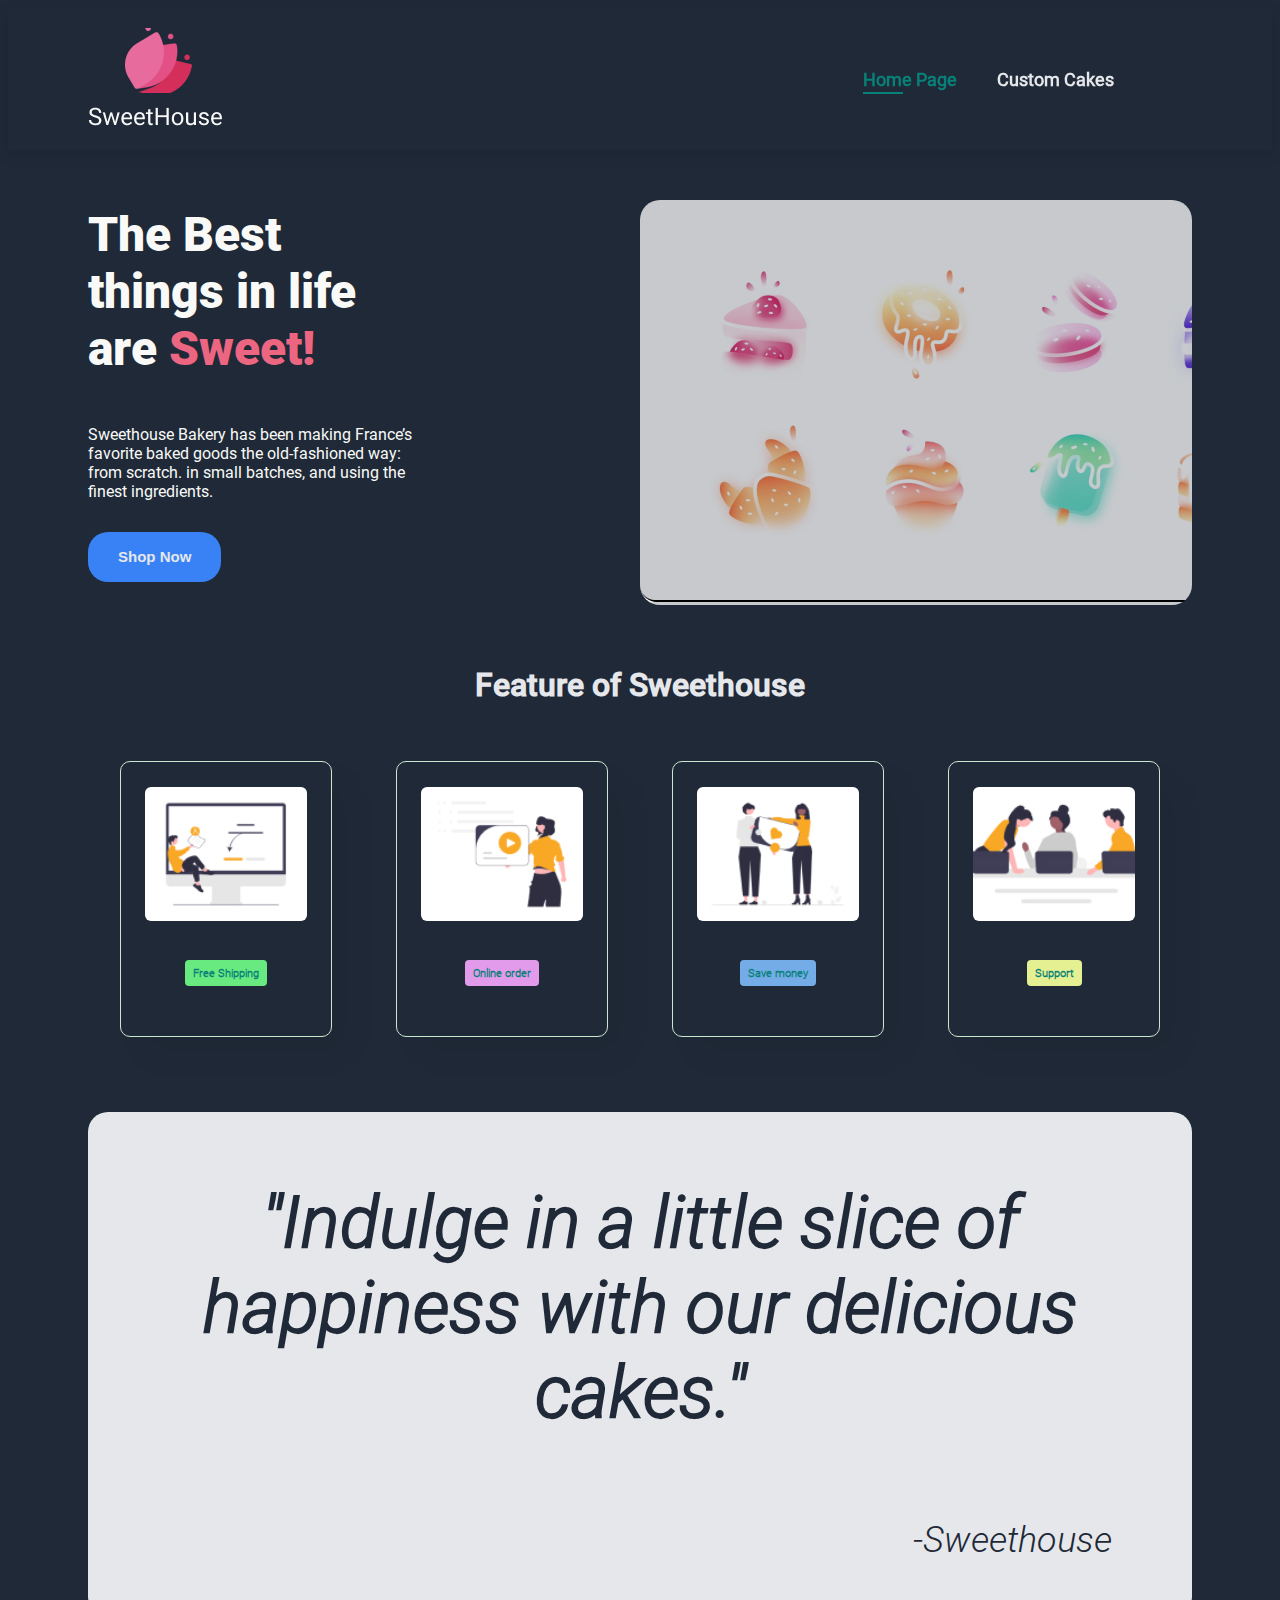
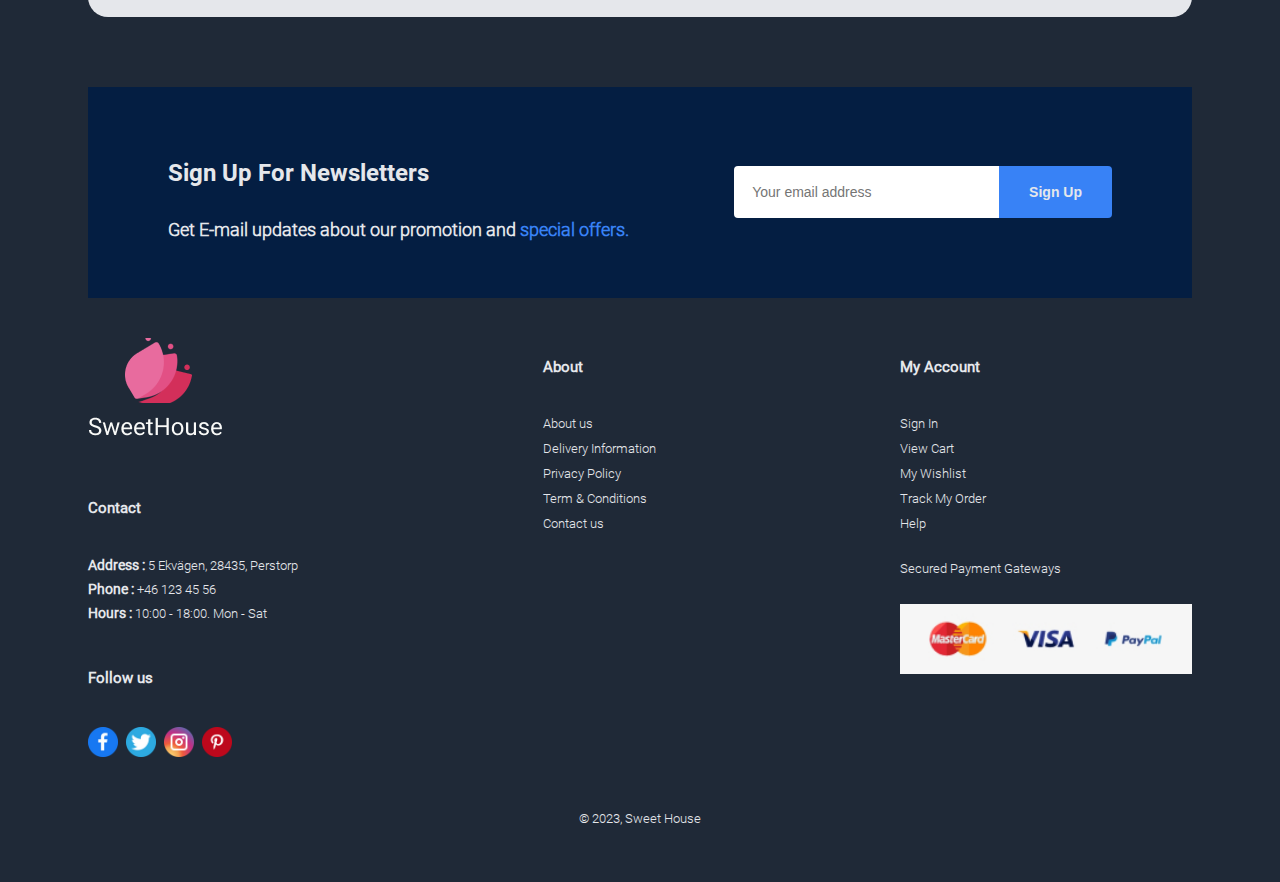
<file: index.html>
<!DOCTYPE html>
<html lang="en">
<head>
    <meta charset="UTF-8">
    <meta http-equiv="X-UA-Compatible" content="IE=edge">
    <meta name="viewport" content="width=device-width, initial-scale=1.0">
    <link rel="shortcut icon" href="./icons/logo.png" type="image/x-icon">
    <title>Cake Express</title>
    <link rel="stylesheet" href="https://pro.fontawesome.com/releases/v5.10.0/css/all.css"/>
    <link rel="stylesheet" href="./css/style.css">
</head>
<body>
    <header id="header">
        <a href="#"><img src="./images/logo.png" class="logo" alt="Company Logo"></a>
        <div>
            <ul id="navbar">
                <li><a class="active" href="./index.html">Home Page</a></li>
                <li><a href="./pages/customs.html">Custom Cakes</a></li>
                <li><a href="./pages/cart.html"><i class="far fa-shopping-cart"></i></a></li>
            </ul>
        </div>
    </header>
    <main>
        <section id="hero">
            <div class="container">
                <h1>The Best things in life are <span>Sweet!</span></h1>
                <p>Sweethouse Bakery has been making France’s
                    favorite baked goods  the old-fashioned way: 
                    from scratch. in small batches, and using the 
                    finest ingredients.</p>
                <a href="./pages/customs.html"><button class="normal">Shop Now</button></a>
            </div>
            <div class="hero"></div>
        </section>
        <section id="feature" class="section-p1">
            <h1>Feature of Sweethouse</h1>
            <div class="feature-card">
                <div class="fe-box">
                    <img src="./images/freeshipping.jpg" alt="">
                    <h6>Free Shipping</h6>
                </div>
                <div class="fe-box">
                    <img src="./images/orderonline.jpg" alt="">
                    <h6>Online order</h6>
                </div>
                <div class="fe-box">
                    <img src="./images/savingmoney.jpg" alt="">
                    <h6>Save money</h6>
                </div>
                <div class="fe-box">
                    <img src="./images/support.jpg" alt="">
                    <h6>Support</h6>
                </div>
            </div>
        </section>
        <section id="quote">
            <h1>"Indulge in a little slice of happiness with our delicious cakes."</h1>
            <p class="quote-author">-Sweethouse</p>
        </section>
        <section id="newsletter" class="section-p1 section-p2">
            <div class="newstext">
                <h4>Sign Up For Newsletters</h4>
                <p>Get E-mail updates about our promotion and <span>special offers.</span></p>
            </div>
            <div class="form">
                <input type="text" placeholder="Your email address">
                <a href="#"><button class="normal">Sign Up</button></a>
            </div>
        </section>
    </main>
    <footer class="section-p1">
        <div class="col">
            <a href="#"><img class="logo" src="./images/logo.png" alt="Sweethouse logo"></a>
            <h4>Contact</h4>
            <p><strong>Address :</strong> 5 Ekvägen, 28435, Perstorp</p>
            <p><strong>Phone :</strong> +46 123 45 56</p>
            <p><strong>Hours :</strong> 10:00 - 18:00. Mon - Sat</p>
            <div class="follow">
                <h4>Follow us</h4>
                <div class="icon">
                    <a href="#"><img src="./icons/facebook.png" alt="facebook icon"></a>
                    <a href="#"><img src="./icons/twitter-circle.png" alt="twitter icon"></a>
                    <a href="#"><img src="./icons/instagram.png" alt="instagram icon"></a>
                    <a href="#"><img src="./icons/pinterest.png" alt="pinterest icons"></a>
                </div>
            </div>
        </div>
        <div class="col">
            <h4>About</h4>
            <a href="#">About us</a>
            <a href="#">Delivery Information</a>
            <a href="#">Privacy Policy</a>
            <a href="#">Term & Conditions</a>
            <a href="#">Contact us</a>
        </div>
        <div class="row">
            <div class="col">
                <h4>My Account</h4>
                <a href="#">Sign In</a>
                <a href="#">View Cart</a>
                <a href="#">My Wishlist</a>
                <a href="#">Track My Order</a>
                <a href="#">Help</a>
            </div>
            <div class="col pay">
                <p>Secured Payment Gateways</p>
                <img src="./images/payment.jpg" alt="" width="300px" height="70px">
            </div>
        </div>
        <div class="copyright">
            <p>© 2023, Sweet House </p>
        </div>
    </footer>
</body>
</html>
</file>
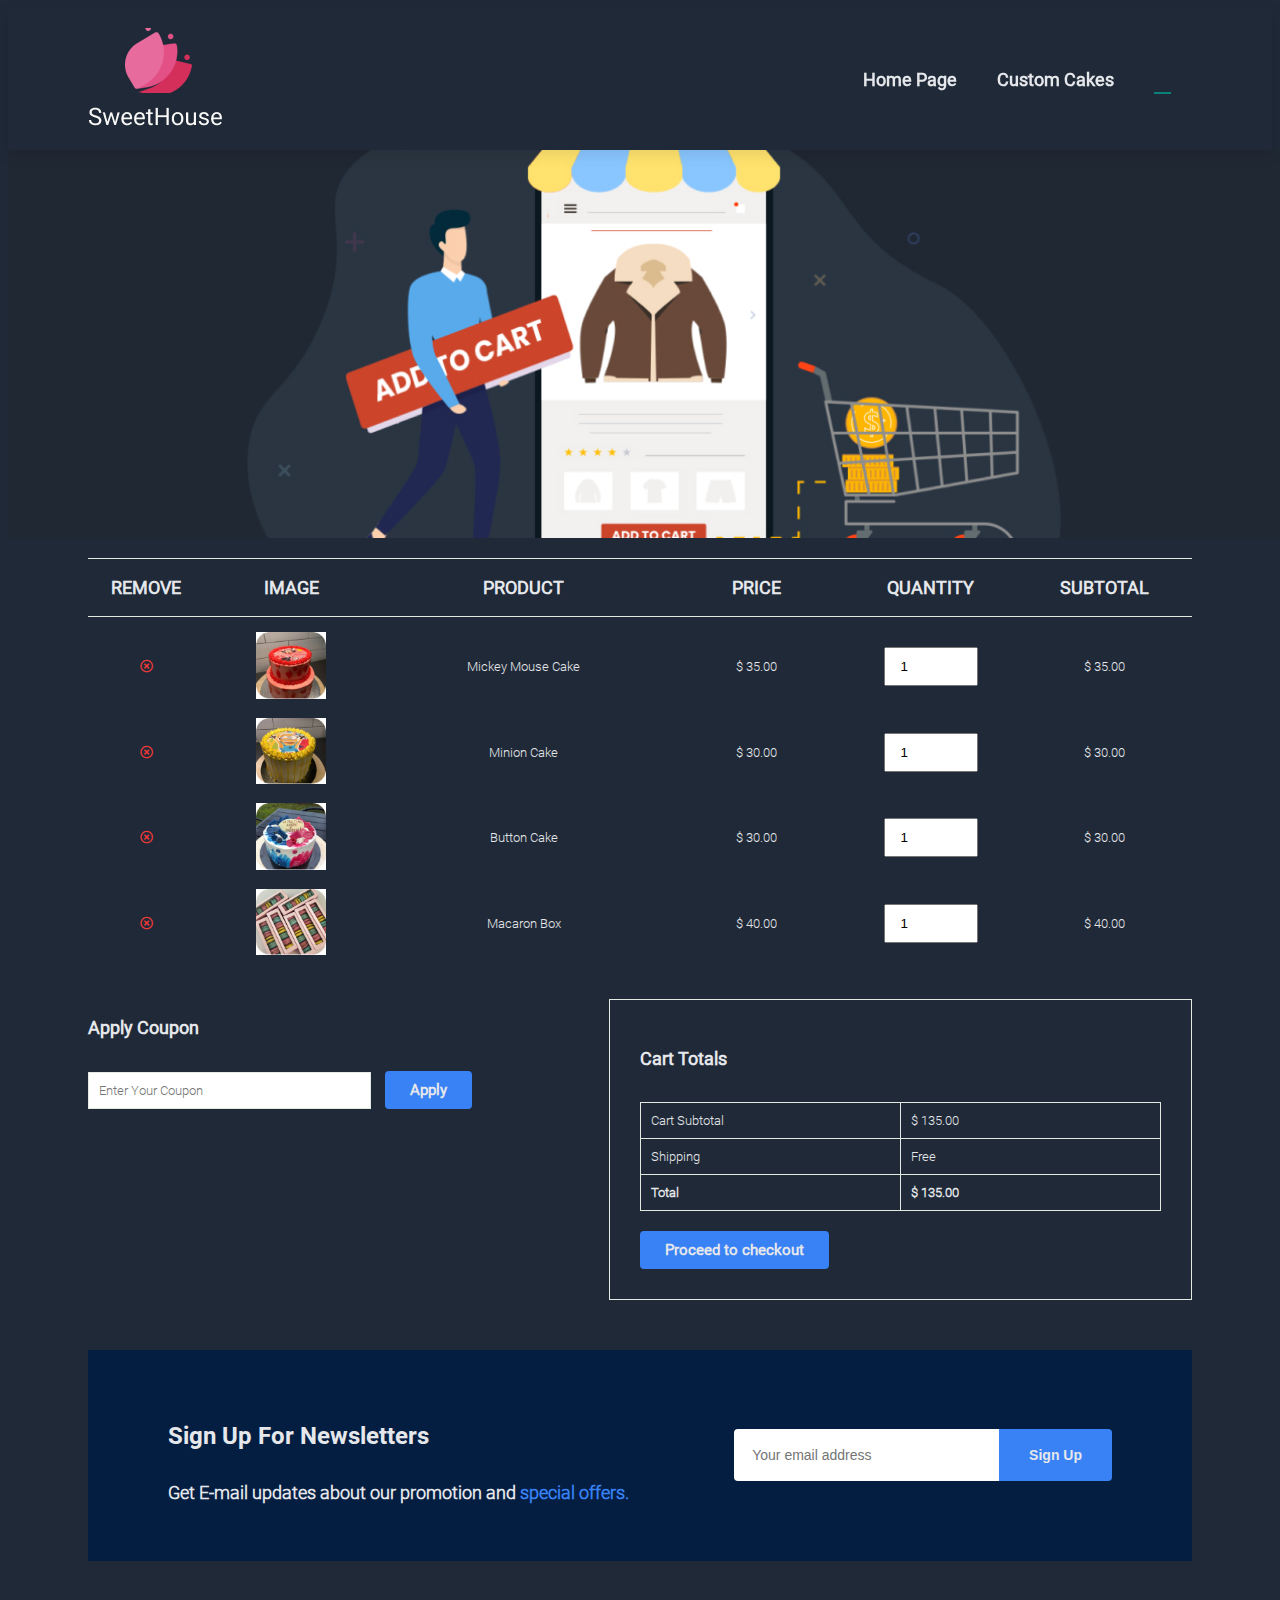
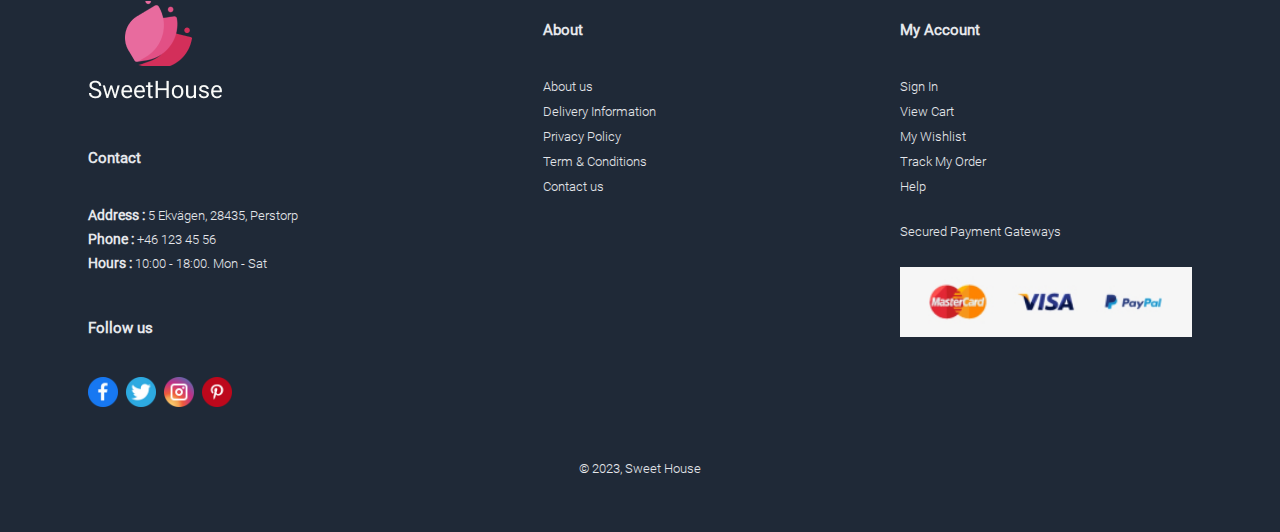
<file: pages/cart.html>
<!DOCTYPE html>
<html lang="en">
<head>
    <meta charset="UTF-8">
    <meta http-equiv="X-UA-Compatible" content="IE=edge">
    <meta name="viewport" content="width=device-width, initial-scale=1.0">
    <link rel="shortcut icon" href="../icons/logo.png" type="image/x-icon">
    <title>Add To Cart</title>
    <link rel="stylesheet" href="https://pro.fontawesome.com/releases/v5.10.0/css/all.css"/>
    <link rel="stylesheet" href="../css/style.css">
</head>
<body>
    <header id="header">
        <a href="#"><img src="../images/logo.png" class="logo" alt="Company Logo"></a>

        <div>
            <ul id="navbar">
                <li><a href="../index.html">Home Page</a></li>
                <li><a href="../pages/customs.html">Custom Cakes</a></li>
                <li><a class="active" href="cart.html"><i class="far fa-shopping-cart"></i></a></li>
            </ul>
        </div>
    </header>
    <main>
        <section class="cart-header">
        </section>
        <section id="cart" class="cart-p1">
            <table widthe = "100%">
                <thead>
                    <tr>
                        <td>Remove</td>
                        <td>Image</td>
                        <td>Product</td>
                        <td>Price</td>
                        <td>Quantity</td>
                        <td>Subtotal</td>
                    </tr>
                </thead>
                <tbody class="font">
                    <tr>
                        <td><a href="#"><i class="far fa-times-circle" style="color: #ef3a3a;"></i></a></td>
                        <td><img src="../images/MickeyC.jpg" alt="Mickey Birthday Cake"></td>
                        <td>Mickey Mouse Cake</td>
                        <td>$ 35.00</td>
                        <td><input type="number" value="1"></td>
                        <td>$ 35.00</td>
                    </tr>
                    <tr>
                        <td><a href="#"><i class="far fa-times-circle" style="color: #ef3a3a;"></i></a></td>
                        <td><img src="../images/minionC.jpg" alt="Minion Birthday Cake"></td>
                        <td>Minion Cake</td>
                        <td>$ 30.00</td>
                        <td><input type="number" value="1"></td>
                        <td>$ 30.00</td>
                    </tr>
                    <tr>
                        <td><a href="#"><i class="far fa-times-circle" style="color: #ef3a3a;"></i></a></td>
                        <td><img src="../images/buttonC.jpg" alt="Button Birthday Cake"></td>
                        <td>Button Cake</td>
                        <td>$ 30.00</td>
                        <td><input type="number" value="1"></td>
                        <td>$ 30.00</td>
                    </tr>
                    <tr>
                        <td><a href="#"><i class="far fa-times-circle" style="color: #ef3a3a;"></i></a></td>
                        <td><img src="../images/macaron-box.jpg" alt="Macaron one box"></td>
                        <td>Macaron Box</td>
                        <td>$ 40.00</td>
                        <td><input type="number" value="1"></td>
                        <td>$ 40.00</td>
                    </tr>
                </tbody>
            </table>
        </section>
        <section id="cart-add" class="cart-p1 col">
            <div id="coupon">
                <h3>Apply Coupon</h3>
                <div>
                    <input type="text" placeholder="Enter Your Coupon">
                    <button class="normal">Apply</button>
                </div>
            </div>
            <div id="subtotal">
                <h3>Cart Totals</h3>
                <table>
                    <tr>
                        <td>Cart Subtotal</td>
                        <td>$ 135.00</td>
                    </tr>
                    <tr>
                        <td>Shipping</td>
                        <td>Free</td>
                    </tr>
                    <tr>
                        <td><strong>Total</strong></td>
                        <td><strong>$ 135.00</strong></td>
                    </tr>
                </table>
                <button class="normal">Proceed to checkout</button>
            </div>
        </section> 
        <section id="newsletter" class="section-p1 section-p2">
            <div class="newstext">
                <h4>Sign Up For Newsletters</h4>
                <p>Get E-mail updates about our promotion and <span>special offers.</span></p>
            </div>
            <div class="form">
                <input type="text" placeholder="Your email address">
                <a href="#"><button class="normal">Sign Up</button></a>
            </div>
        </section>
    </main>
    <footer class="section-p1">
        <div class="col">
            <img class="logo" src="../images/logo.png" alt="Sweethouse logo">
            <h4>Contact</h4>
            <p><strong>Address :</strong> 5 Ekvägen, 28435, Perstorp</p>
            <p><strong>Phone :</strong> +46 123 45 56</p>
            <p><strong>Hours :</strong> 10:00 - 18:00. Mon - Sat</p>
            <div class="follow">
                <h4>Follow us</h4>
                <div class="icon">
                    <a href="#"><img src="../icons/facebook.png" alt="facebook icon"></a>
                    <a href="#"><img src="../icons/twitter-circle.png" alt="twitter icon"></a>
                    <a href="#"><img src="../icons/instagram.png" alt="instagram icon"></a>
                    <a href="#"><img src="../icons/pinterest.png" alt="pinterest icons"></a>
                </div>
            </div>
        </div>
        <div class="col">
            <h4>About</h4>
            <a href="#">About us</a>
            <a href="#">Delivery Information</a>
            <a href="#">Privacy Policy</a>
            <a href="#">Term & Conditions</a>
            <a href="#">Contact us</a>
        </div>
        <div class="row">
            <div class="col">
                <h4>My Account</h4>
                <a href="#">Sign In</a>
                <a href="#">View Cart</a>
                <a href="#">My Wishlist</a>
                <a href="#">Track My Order</a>
                <a href="#">Help</a>
            </div>
            <div class="col pay">
                <p>Secured Payment Gateways</p>
                <img src="../images/payment.jpg" alt="" width="300px" height="70px">
            </div>
        </div>
        <div class="copyright">
            <p>© 2023, Sweet House </p>
        </div>
    </footer>
</body>
</html>
</file>
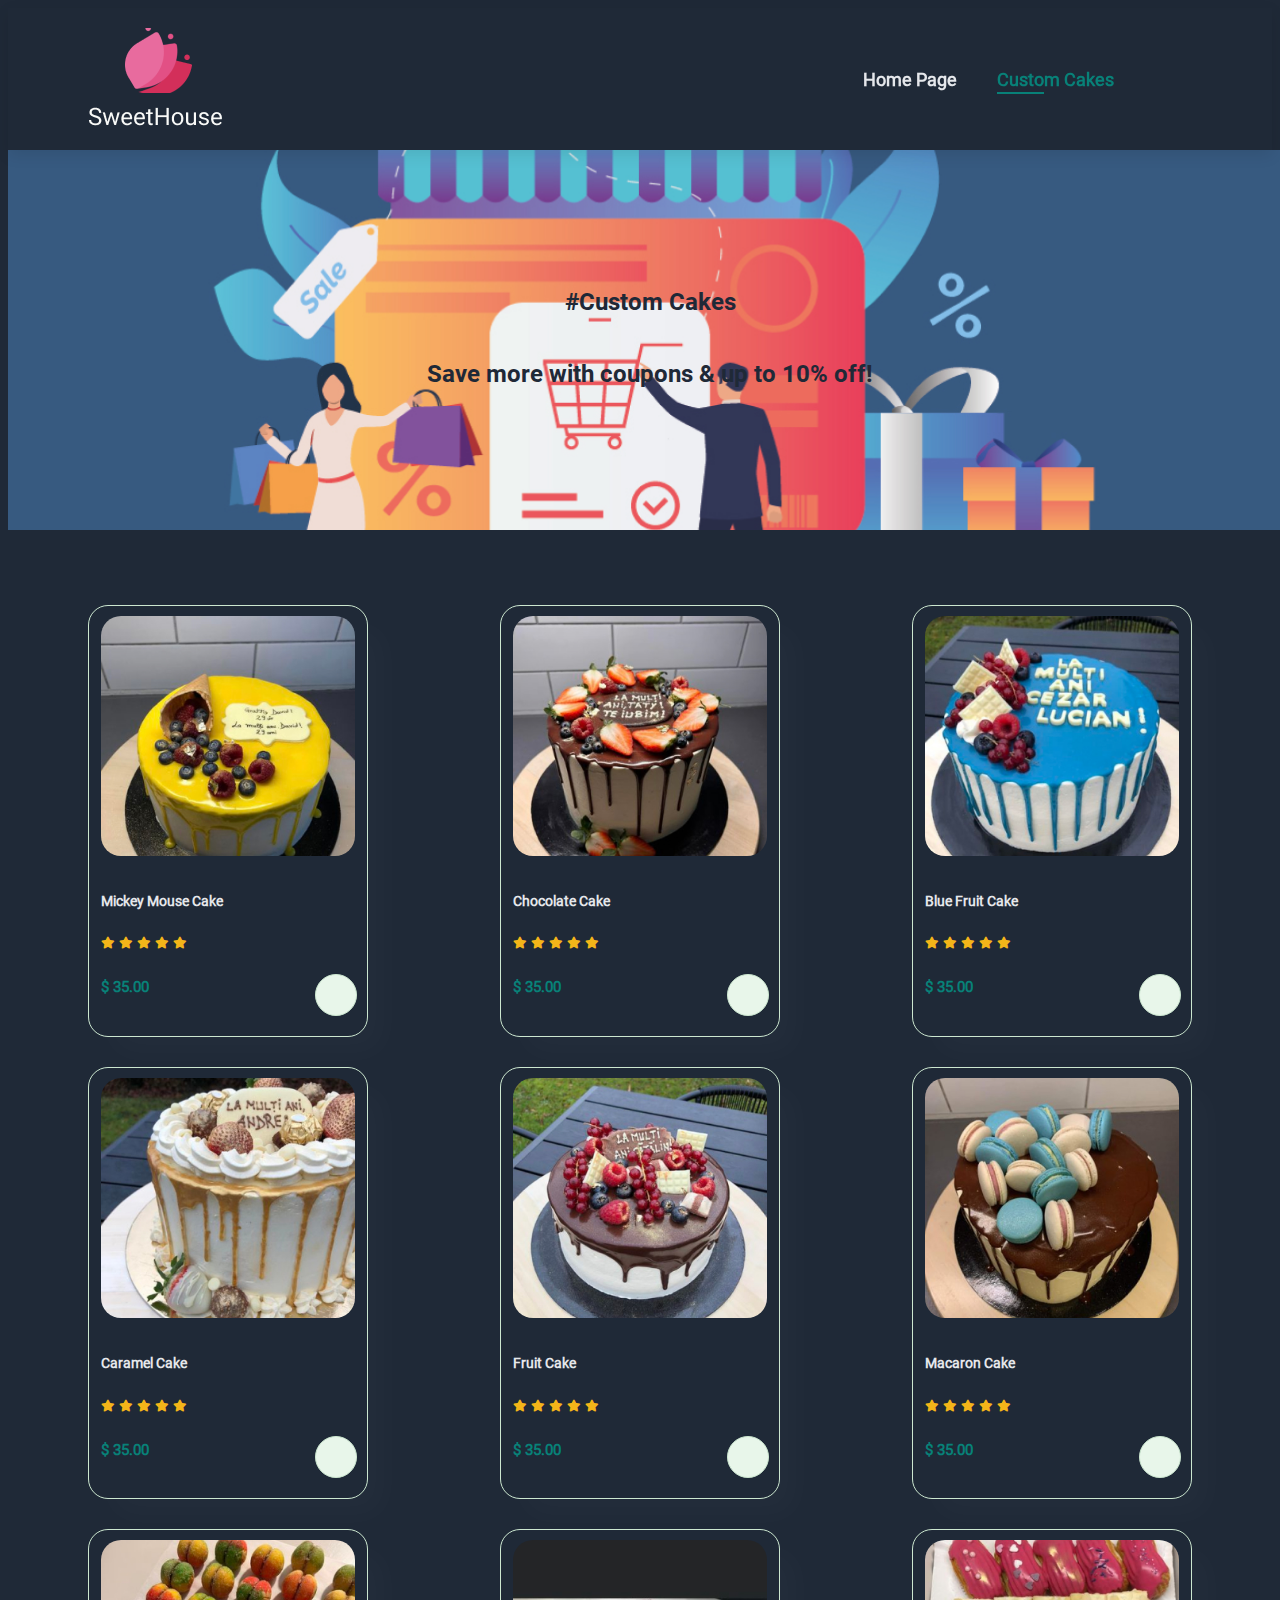
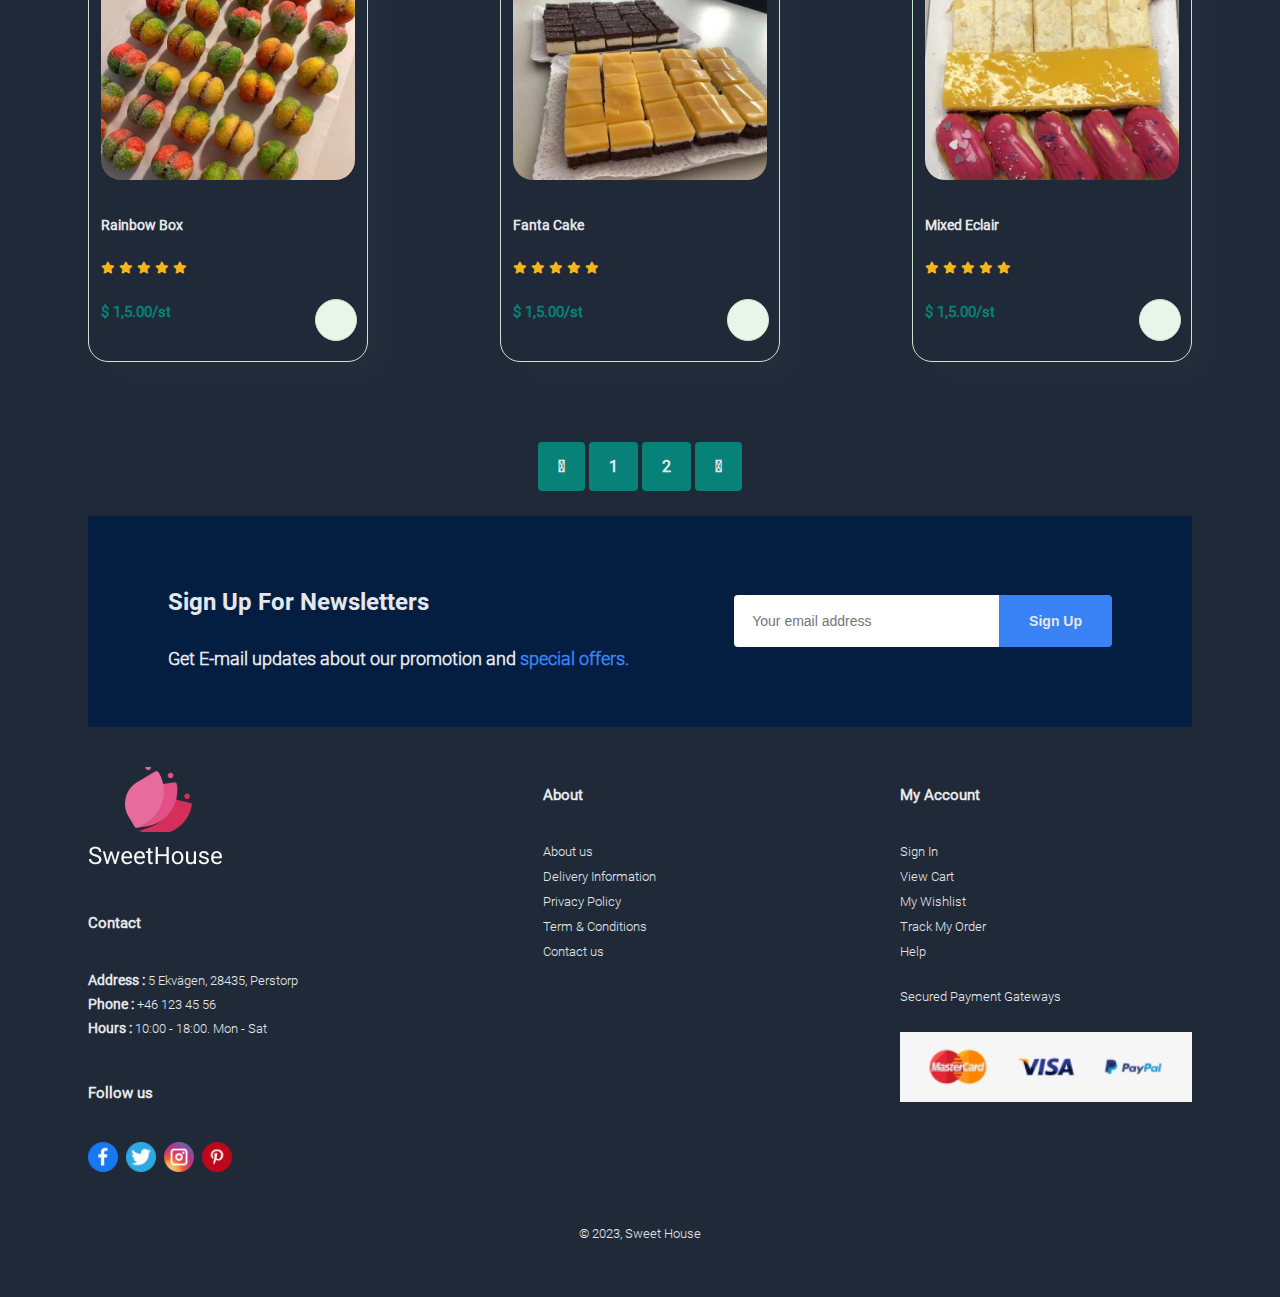
<file: pages/customs.html>
<!DOCTYPE html>
<html lang="en">
<head>
    <meta charset="UTF-8">
    <meta http-equiv="X-UA-Compatible" content="IE=edge">
    <meta name="viewport" content="width=device-width, initial-scale=1.0">
    <link rel="shortcut icon" href="../icons/logo.png" type="image/x-icon">
    <title>Sweethouse</title>
    <link rel="stylesheet" href="https://pro.fontawesome.com/releases/v5.10.0/css/all.css"/>
    <link rel="stylesheet" href="../css/style.css">
</head>
<body>
    <header id="header">
        <a href="#"><img src="../images/logo.png" class="logo" alt="Company Logo"></a>
        <div>
            <ul id="navbar">
                <li><a href="../index.html">Home Page</a></li>
                <li><a class="active" href="./customs.html">Custom Cakes</a></li>
                <li><a href="./cart.html"><i class="far fa-shopping-cart"></i></a></li>
            </ul>
        </div>
    </header>
    <main>
        <section id="page-header">
            <h2>#Custom Cakes</h2>
            <p>Save more with coupons & up to 10% off!</p>
        </section>
        <section id="product1" class="section-p1 section-p2">
            <div class="cake-container">
                <div class="cake">
                    <img src="../images/Yellow-fruit.jpg" alt="Birthday Mickey mouse cake">
                    <div class="des">
                        <h5>Mickey Mouse Cake</h5>
                        <div class="star">
                            <i class="fas fa-star"></i>
                            <i class="fas fa-star"></i>
                            <i class="fas fa-star"></i>
                            <i class="fas fa-star"></i>
                            <i class="fas fa-star"></i>
                        </div>
                        <h4>$ 35.00</h4>
                    </div>
                    <a href="#"><i class="fal fa-shopping-cart cart"></i></a>
                </div>
                <div class="cake">
                    <img src="../images/Chocolate-Cake.jpg" alt="Birthday cake">
                    <div class="des">
                        <h5>Chocolate Cake</h5>
                        <div class="star">
                            <i class="fas fa-star"></i>
                            <i class="fas fa-star"></i>
                            <i class="fas fa-star"></i>
                            <i class="fas fa-star"></i>
                            <i class="fas fa-star"></i>
                        </div>
                        <h4>$ 35.00</h4>
                    </div>
                    <a href="#"><i class="fal fa-shopping-cart cart"></i></a>
                </div>
                <div class="cake">
                    <img src="../images/fruit-blue-cake.jpg" alt="Birthday fruit-blue-cake">
                    <div class="des">
                        <h5>Blue fruit cake</h5>
                        <div class="star">
                            <i class="fas fa-star"></i>
                            <i class="fas fa-star"></i>
                            <i class="fas fa-star"></i>
                            <i class="fas fa-star"></i>
                            <i class="fas fa-star"></i>
                        </div>
                        <h4>$ 35.00</h4>
                    </div>
                    <a href="#"><i class="fal fa-shopping-cart cart"></i></a>
                </div>
                <div class="cake">
                    <img src="../images/Caramel-Cake.jpg" alt="Birthday Caramel-Cake">
                    <div class="des">
                        <h5>Caramel Cake</h5>
                        <div class="star">
                            <i class="fas fa-star"></i>
                            <i class="fas fa-star"></i>
                            <i class="fas fa-star"></i>
                            <i class="fas fa-star"></i>
                            <i class="fas fa-star"></i>
                        </div>
                        <h4>$ 35.00</h4>
                    </div>
                    <a href="#"><i class="fal fa-shopping-cart cart"></i></a>
                </div>
                <div class="cake">
                    <img src="../images/Fruit-cake.jpg" alt="Chocolate Fruit-cake">
                    <div class="des">
                        <h5>Fruit Cake</h5>
                        <div class="star">
                            <i class="fas fa-star"></i>
                            <i class="fas fa-star"></i>
                            <i class="fas fa-star"></i>
                            <i class="fas fa-star"></i>
                            <i class="fas fa-star"></i>
                        </div>
                        <h4>$ 35.00</h4>
                    </div>
                    <a href="#"><i class="fal fa-shopping-cart cart"></i></a>
                </div>
                <div class="cake">
                    <img src="../images/Macaron-cake.jpg" alt="Macaron Birthday cake">
                    <div class="des">
                        <h5>Macaron Cake</h5>
                        <div class="star">
                            <i class="fas fa-star"></i>
                            <i class="fas fa-star"></i>
                            <i class="fas fa-star"></i>
                            <i class="fas fa-star"></i>
                            <i class="fas fa-star"></i>
                        </div>
                        <h4>$ 35.00</h4>
                    </div>
                    <a href="#"><i class="fal fa-shopping-cart cart"></i></a>
                </div>
                <div class="cake">
                    <img src="../images/rainbow-cake.jpg" alt="Small rainbow cake in a box">
                    <div class="des">
                        <h5>rainbow box</h5>
                        <div class="star">
                            <i class="fas fa-star"></i>
                            <i class="fas fa-star"></i>
                            <i class="fas fa-star"></i>
                            <i class="fas fa-star"></i>
                            <i class="fas fa-star"></i>
                        </div>
                        <h4>$ 1,5.00/st</h4>
                    </div>
                    <a href="#"><i class="fal fa-shopping-cart cart"></i></a>
                </div>
                <div class="cake">
                    <img src="../images/fanta-cake.jpg" alt="fanta-cake in the box">
                    <div class="des">
                        <h5>fanta cake</h5>
                        <div class="star">
                            <i class="fas fa-star"></i>
                            <i class="fas fa-star"></i>
                            <i class="fas fa-star"></i>
                            <i class="fas fa-star"></i>
                            <i class="fas fa-star"></i>
                        </div>
                        <h4>$ 1,5.00/st</h4>
                    </div>
                    <a href="#"><i class="fal fa-shopping-cart cart"></i></a>
                </div>
    
                <div class="cake">
                    <img src="../images/Mix-eclair.jpg" alt="Mixed eclair in the box">
                    <div class="des">
                        <h5>Mixed eclair</h5>
                        <div class="star">
                            <i class="fas fa-star"></i>
                            <i class="fas fa-star"></i>
                            <i class="fas fa-star"></i>
                            <i class="fas fa-star"></i>
                            <i class="fas fa-star"></i>
                        </div>
                        <h4>$ 1,5.00/st</h4>
                    </div>
                    <a href="#"><i class="fal fa-shopping-cart cart"></i></a>
                </div>
            </div>
        </section>
        <section id = "pagination" class="section-p1">
            <a href="#"><i class="fal fa-long-arrow-alt-left"></i></a>
            <a href="#">1</a>
            <a href="#">2</a>
            <a href="#"><i class="fal fa-long-arrow-alt-right"></i></a>
        </section>
        <section id="newsletter" class="section-p1 section-p2">
            <div class="newstext">
                <h4>Sign Up For Newsletters</h4>
                <p>Get E-mail updates about our promotion and <span>special offers.</span></p>
            </div>
            <div class="form">
                <input type="text" placeholder="Your email address">
                <a href="#"><button class="normal">Sign Up</button></a>
            </div>
        </section>
    </main>
    <footer class="section-p1">
        <div class="col">
            <img class="logo" src="../images/logo.png" alt="Sweethouse logo">
            <h4>Contact</h4>
            <p><strong>Address :</strong> 5 Ekvägen, 28435, Perstorp</p>
            <p><strong>Phone :</strong> +46 123 45 56</p>
            <p><strong>Hours :</strong> 10:00 - 18:00. Mon - Sat</p>
            <div class="follow">
                <h4>Follow us</h4>
                <div class="icon">
                    <a href="#"><img src="../icons/facebook.png" alt="facebook icon"></a>
                    <a href="#"><img src="../icons/twitter-circle.png" alt="twitter icon"></a>
                    <a href="#"><img src="../icons/instagram.png" alt="instagram icon"></a>
                    <a href="#"><img src="../icons/pinterest.png" alt="pinterest icons"></a>
                </div>
            </div>
        </div>
        <div class="col">
            <h4>About</h4>
            <a href="#">About us</a>
            <a href="#">Delivery Information</a>
            <a href="#">Privacy Policy</a>
            <a href="#">Term & Conditions</a>
            <a href="#">Contact us</a>
        </div>
        <div class="row">
            <div class="col">
                <h4>My Account</h4>
                <a href="#">Sign In</a>
                <a href="#">View Cart</a>
                <a href="#">My Wishlist</a>
                <a href="#">Track My Order</a>
                <a href="#">Help</a>
            </div>
            <div class="col pay">
                <p>Secured Payment Gateways</p>
                <img src="../images/payment.jpg" alt="" width="300px" height="70px">
            </div>
        </div>
        <div class="copyright">
            <p>© 2023, Sweet House </p>
        </div>
    </footer>
</body>
</html>
</file>
<file: css/style.css>
@font-face {
    font-family: 'Roboto-Regular';
    src: url(../fonts/roboto/Roboto-Regular.ttf);
}
@font-face {
    font-family: 'Roboto-Bold';
    src: url(../fonts/roboto/Roboto-Bold.ttf);
}
@font-face {
    font-family: 'Roboto-Black';
    src: url(../fonts/roboto/Roboto-Black.ttf);
}
@font-face {
    font-family: 'Roboto-Light';
    src: url(../fonts/roboto/Roboto-Light.ttf);
}
@font-face {
    font-family: 'Roboto-LightItalic';
    src: url(../fonts/roboto/Roboto-LightItalic.ttf);
}
@font-face {
    font-family: 'Roboto-Medium';
    src: url(../fonts/roboto/Roboto-Medium.ttf);
}
*{
    width: auto;
}
body {
    width: auto;
    background-color: #1F2937;
}
/* -- Header -- */
button.normal {
    font-size: 14px;
    font-weight: 600;
    padding: 15px 30px;
    border-radius: 4px;
    cursor: pointer;
    border: none;
    outline: none;
    transition: 0.2s;
}
button.normal:hover{
    box-shadow: 10px 10px 54px rgba(176, 172, 243, 0.1);
    transform: translateY(-2px);
}
#header{
    display: flex;
    align-items: center;
    justify-content: space-between;
    padding: 20px 80px;
    background: #1F2937;
    box-shadow: 0 5px 15px rgba(0, 0, 0, 0.09);
    z-index: 999;
    position: sticky;
    top: 0;
    left: 0;
}
.section-p1 {
    padding: 40px 80px;
    color: #E5E7EB;
}
/* ----- Navigation for header ----- */
#navbar{
    display: flex;
    align-items: center;
    justify-content: center;
}
#navbar li {
    list-style: none;
    padding: 0 20px;
    position: relative;
}
#navbar li a{
    font-family: 'Roboto-Regular';
    text-decoration: none;
    font-size: 18px;
    font-weight: 600;
    color: #E5E7EB;
    transform: 0.3s ease;
}
#navbar li a:hover,
#navbar li a.active {
    color: #088178;
}
#navbar li a.active::after,
#navbar li a:hover::after{
    content: "";
    width: 30%;
    height: 2px;
    background: #088178;
    position: absolute;
    bottom: -4px;
    left: 20px;
}
/* ----- Home page ----- */
#hero{
    display: flex;
    flex-direction: row;
    justify-content: space-between;
    padding: 0px 80px;
}
#hero .hero {
    background-image: url("../images/Hero.jpg");
    height: 45vh;
    width: 50%;
    border-radius: 20px;
    margin-top: 50px;
}
#hero .container {
    display: flex;
    flex-direction: column;
    align-items: flex-start;
    justify-content: center;
    width: 30%;
}
#hero h1{
    font-family: 'Roboto-Black';
    font-size: 48px;
    color: #F9FAF8;
}
#hero h1 span{
    color: rgb(237, 102, 129);
}
#hero p{
    font-family: 'Roboto-Regular';
    padding-bottom: 15px;
    color: #F9FAF8;
}
#hero button{
    background-color: #3882f6;
    color: #E5E7EB;
    text-align: center;
    border: 0;
    border-radius: 20px;
    height: 50px;
    padding: 12px 30px;
    cursor: pointer;
    font-weight: 700;
    font-size: 15px;
}
#hero button:hover{
    transform: translateY(-2px);
}
#feature {
    display: flex;
    flex-direction: column;
    align-items: center;
    justify-content: space-between;
    flex-wrap: wrap;
    font-family: 'Roboto-Medium';
}
.feature-card {
    display: flex;
    justify-content: space-between;
    gap: 4rem;
    flex-wrap: wrap;
    margin: 20px 0px 20px 0px;
}
#feature .fe-box{
    width: 180px;
    text-align: center;
    padding: 25px 15px;
    box-shadow: 20px 20px 34px rgba(0, 0, 0, 0.03);
    border: 1px solid #cce7d0;
    border-radius: 10px;
    margin: 15px 0;
    font-family: 'Roboto-Light';
}
#feature .fe-box:hover{
    box-shadow: 10px 10px 54px rgba(176, 172, 243, 0.1);
    transform: translateY(-2px);
}
#feature .fe-box img {
    width: 90%;
    margin-bottom: 10px;
    border-radius: 6px;
}
#feature .fe-box h6{
    display: inline-block;
    padding: 9px 8px 6px 8px;
    line-height: 1;
    border-radius: 4px;
    color: #088178;
    background-color: #68ea80;
}
#feature .fe-box:nth-child(2) h6{
    background-color: #e19bea;
}
#feature .fe-box:nth-child(3) h6{
    background-color: #74ace8;
}
 #feature .fe-box:nth-child(4) h6{
    background-color: #e5f092;
}
#quote{
    display: flex;
    flex-direction: column;
    flex-wrap: wrap;
    text-align: center;
    background-color: #E5E7EB;
    font-family: 'Roboto-LightItalic';
    font-size: 36px;
    color: #1F2937;
    padding: 20px 80px;
    position: relative;
    margin: 0px 80px 70px 80px;
    border-radius: 20px;
}
.quote-author{
    text-align: right;
}
#quote:hover{
    transform: translateY(-2px);
}
/* ----- Cake container ----- */
#product1{
    text-align: center;
}
#product1 .cake-container{
    display: flex;
    align-items: center;
    justify-content: space-between;
    padding-top: 20px;
    flex-wrap: wrap;
}
#product1 .cake{
    width: 23%;
    min-width: 250px;
    padding: 10px 12px;
    border: 1px solid #cce7d0;
    border-radius: 20px;
    cursor: pointer;
    box-shadow: 20px 20px 30px rgba(248, 241, 241, 0.02);
    margin: 15px 0;
    transition: 0.2s ease;
    position: relative;
}
#product1 .cake-container .cake:hover{
    box-shadow: 20px 20px 30px rgba(241, 234, 234, 0.06);
    transform: translateY(-2px);
}
#product1 .cake img{
    width: 100%;
    border-radius: 20px;
}
#product1 .cake .des{
    font-family: 'Roboto-Regular';
    color: #E5E7EB;
    text-align: start;
    padding: 10px 0;
}
#product1 .cake .des h5{
    text-transform: capitalize;
    color: #E5E7EB;
    font-size: 14px;
}
#product1 .cake .des i{
    font-size: 12px;
    color: rgb(243, 181, 25);
}
#product1 .cake .cart:hover{
    transform: translateY(-2px);
}
#product1 .cake .des h4{
    padding-top: 7px;
    font-size: 15px;
    font-weight: 700;
    color: #088178;
}
#product1 .cake .cart{
    width: 40px;
    height: 40px;
    line-height: 40px;
    border-radius: 50px;
    background-color: #e8f6ea;
    font-weight: 500;
    color: #088178;
    border: 1px solid#cce7d0;
    position: absolute;
    bottom: 20px;
    right: 10px;
}
/* ----- Custom Cake Page ----- */
#page-header{
    background-image: url("../images/custom-banner.jpg");
    width: 100%;
    height: 40vh;
    background-size: cover;
    background-repeat: no-repeat;
    background-position: top 20% right 0;
    padding: 10px;
    display: flex;
    justify-content: center;
    text-align: center;
    flex-direction: column;
}
#page-header h2,
#page-header p {
    font-family: 'Roboto-Bold';
    font-size: 24px;
    color: #1F2937;
}
#pagination{
    font-family: 'Roboto-Regular';
    text-align: center;
}
#pagination:hover{
    box-shadow: 20px 20px 30px rgba(241, 234, 234, 0.06);
}
#pagination a {
    text-decoration: none;
    background-color: #088178;
    padding: 15px 20px;
    border-radius: 4px;
    color: #E5E7EB;
    font-weight: 600;
}
#pagination a:hover{
    background-color: white;
    color: #0e6f34;
}
#pagination i:hover{
    transform: translateY(-2px);
}
#pagination a i {
    font-size: 16px;
    font-weight: 600;
}
/* -------- Cart Page ------- */
.cart-header{
    background-image: url("../images/cartimage.jpg");
    width: 100%;
    height: 40vh;
    background-size: cover;
    background-repeat: no-repeat;
    background-position: top 20% right 0;
    padding: 14px;
    display: flex;
    justify-content: center;
    text-align: center;
    flex-direction: column;
}
.cart-header p{
    color: #F9FAF8;
}
#cart-header {
    display: flex;
    align-items: center;
}
#cart-header img{
    width: 50%;
    height: auto;
}
/* ---- Cart table ---- */
#cart {
    overflow-x: auto;
}
#cart .font i:hover,
#cart .font img:hover{
    transform: translateY(-2px);
}
.cart-p1{
    padding: 20px 80px;
    color: #E5E7EB;
}
#cart table{
    width: 100%;
    border-collapse: collapse;
    table-layout: fixed;
    white-space: nowrap;
}
#cart table img{
    width: 70px;
}
#cart table td:nth-child(1){
    width: 100px;
    text-align: center;
}
#cart table td:nth-child(2){
    width: 150px;
    text-align: center;
}
#cart table td:nth-child(3){
    width: 250px;
    text-align: center;
}
#cart table td:nth-child(4),
#cart table td:nth-child(5),
#cart table td:nth-child(6){
    width: 150px;
    text-align: center;
}
#cart table td:nth-child(5) input{
    width: 70px;
    padding: 10px 5px 10px 15px;
}
#cart table thead{
    border: 1px solid #e2e9e1;
    border-left: none;
    border-right: none;
}
#cart table thead td{
    font-family: 'Roboto-Regular';
    font-weight: 700;
    text-transform: uppercase;
    font-size: 18px;
    padding: 18px 0;
}
#cart table tbody tr td{
    padding-top: 15px;
}
#cart table tbody td{
    font-family: 'Roboto-Light';
    font-size: 13px;
}
#cart-add{
    display: flex;
    justify-content: space-between;
}
#coupon{
    width: 50%;
    margin-bottom: 30px;
}
#coupon h3,
#subtotal h3{
    font-family: 'Roboto-Regular';
    font-size: 18px;
    padding-bottom: 15px;
}
#coupon input{
    padding: 10px 20px;
    outline: none;
    width: 60%;
    margin-right: 10px;
    border: 1px solid #e2e9e1;
}
#coupon button,
#subtotal button {
    font-family: 'Roboto-Regular';
    font-size: 15px;
    background-color: #3882f6;
    color: #E5E7EB;
    padding: 10px 25px;
}
#subtotal{
    width: 50%;
    margin-bottom: 30px;
    border: 1px solid #e2e9e1;
    padding: 30px;
}
#subtotal table{
    border-collapse: collapse;
    width: 100%;
    margin-bottom: 20px;
}
#subtotal table td,
#coupon input{
    font-family: 'Roboto-Light';
    width: 50%;
    border: 1px solid #e2e9e1;
    padding: 10px;
    font-size: 13px;
}
/* -------- News Letter --------- */
#newsletter {
    display: flex;
    justify-content: space-between;
    flex-wrap: wrap;
    align-items: center;
    background-repeat: no-repeat;
    background-position: 20% 30%;
    background-color: #041e42; 
    margin: 0px 80px 0px 80px;
}
#newsletter h4 {
    font-family: 'Roboto-Bold';
    font-size: 24px;
    font-weight: 700;
    color: #E5E7EB;
}
#newsletter p {
    font-family: 'Roboto-Light';
    font-size: 18px;
    font-weight: 600;
    color: #E5E7EB;
}
#newsletter p span {
    color: #3882f6;
}
#newsletter .form {
    display: flex;
    width: 40%;
}
#newsletter input {
    height: 3.125rem;
    padding: 0 1.2em;
    font-size: 14px;
    width: 100%;
    border: 1px solid transparent;
    border-radius: 4px;
    outline: none;
    border-bottom-right-radius: 0;
    border-top-right-radius: 0;
}
#newsletter button{
    background-color: #3882f6;
    height: 3.250rem;
    color: #E5E7EB;
    white-space: nowrap;
    border-bottom-left-radius: 0;
    border-top-left-radius: 0;
}
/* --------- Footer -------- */
footer{
    display: flex;
    flex-wrap: wrap;
    justify-content: space-between;
}
footer .col{
    display: flex;
    flex-direction: column;
    align-items: flex-start;
    margin-bottom: 20px;
}
footer .logo{
    margin-bottom: 30px;
}
footer h4 {
    font-family: 'Roboto-Regular';
    font-size: 15px;
    padding-bottom: 20px; 
}
footer p {
    font-family: 'Roboto-Light';
    font-size: 13px;
    margin: 0 0 8px 0;
}
footer p strong{
    font-family: 'Roboto-Regular';
    font-size: 14px;
    margin: 0 0 8px 0;
}
footer a{
    font-family: 'Roboto-Light';
    font-size: 13px;
    text-decoration: none;
    color: #E5E7EB;
    margin-bottom: 10px;
}
footer .follow{
    margin-top: 20px;
}
footer .follow a{
    color: #465b52;
    padding-right: 4px;
    cursor: pointer;
}
footer .follow .icon img {
    width: 30px;
    height: 30px;
    cursor: pointer;
}
footer .follow .icon img:hover{
    box-shadow: 20px 20px 30px rgba(241, 234, 234, 0.06);
    transform: translateY(-2px);
}
footer .pay .row img{
    border: 1px solid #088178;
    border-radius: 6px;
}
footer .pay img{
    margin: 20px 0 15px 0;
}
footer .follow img:hover, 
footer a:hover {
    color: #088178;
}
footer .copyright{
    padding-top: 30px;
    width: 100%;
    text-align: center;
}

/* Screen max-width 477px */
@media (max-width: 477px) {
    /* Home page */
    #header {
        padding: 10px;
    } 
    #navbar li a{
        font-size: 15px;
    }
    #header img {
        width: 62%;
    }
    footer img {
        width: 35%;
    }
    footer .pay img{
        width: 100%;
    }
    #hero {
        display: flex;
        flex-direction: column;
        padding: 0px;
    }
    #hero .container {
        width: 100%;
        padding-bottom: 20px;
    }
    #hero h1 {
        width: 100%;
        font-size: 24px;
    }
    #hero p {
        font-size: 12px;
    }
    #hero .hero {
        width: 400px;
        height: 300px;
    }
    .feature-card{
        gap: 2rem;
    }
    #feature h1 {
        text-align: center;
        font-size: large;
    }
    #quote {
        font-size: 12px;
        padding: 10px 15px;
        position: relative;
        margin: 0px 10px 50px 10px;
        border-radius: 20px;
    }
    #newsletter {
        margin: 10px;
    }
    #newsletter p{
        font-size: 16px;
        background-position: 20% 30%;
    }
    #newsletter h4{
        font-size: 20px;  
    }
    .section-p2{
        padding: 20px 50px;
    }
    #newsletter input {
        height: 1.125rem;
        padding: 0px;
        font-size: 10px;
        width: 200px;
    }
    button.normal {
        font-size: 10px;
        padding: 5px 5px;
    }
    #newsletter button {
        height: 1.25rem;
    }
    /* Custom Page */
    #page-header {
        height: 20vh;
    }
    #page-header h2, 
    #page-header p {
        font-size: 18px;
    }
    /* Cart Page */
    .cart-header {
        width: 100%;
        height: 20vh;
    }
    #cart table thead td{
        font-size: 15px;
    }
    /*--- #cart  ---*/
    .cart-p1{
        padding: 20px 0px;
    }
    #subtotal {
        margin-bottom: 00px;
    }
    #coupon input {
        font-size: 12px;
        padding: 5px 15px;
    }
    #coupon button, #subtotal button {
        font-size: 12px;
        padding: 5px 15px;
    }
}
</file>
